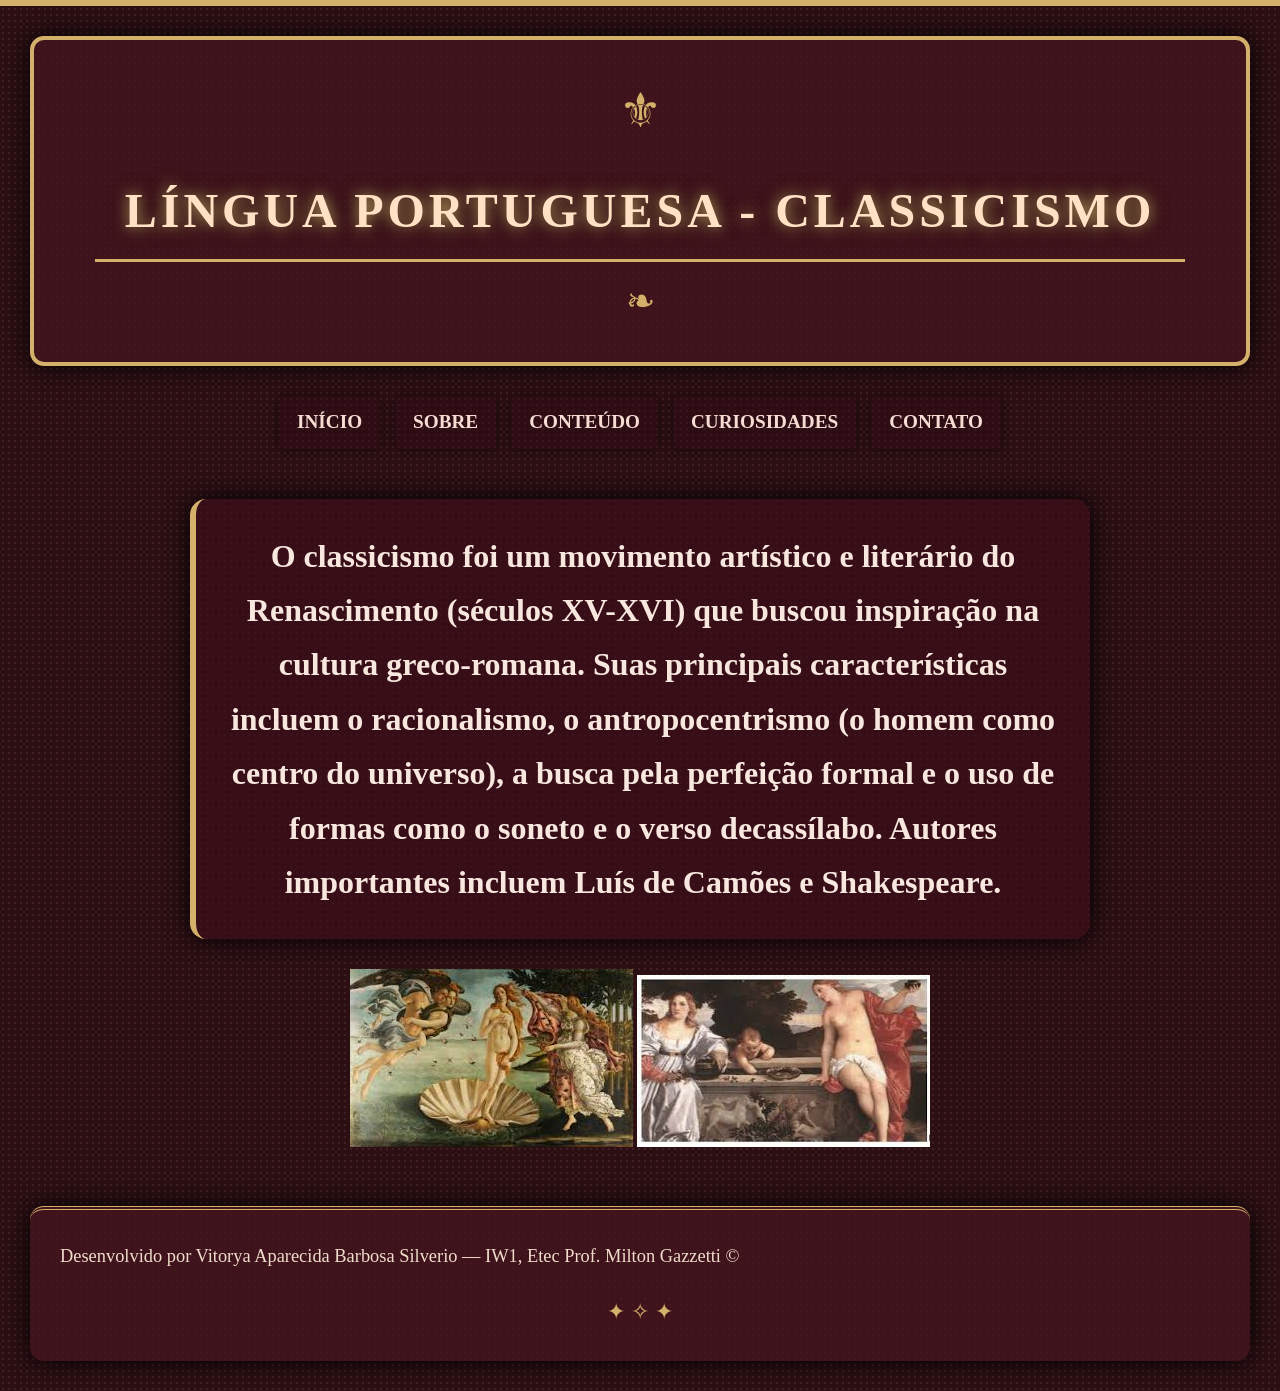
<file: index.html>
<!DOCTYPE html>
<html lang="pt-BR">
<head>
  <meta charset="UTF-8">
  <meta name="viewport" content="width=device-width, initial-scale=1.0">
  <title>Língua Portuguesa</title>
  <link rel="stylesheet" href="style.css">
</head>
<body>
  <header class="cabecalho">
    <h1>Língua Portuguesa - classicismo </h1>
  </header>

  <nav class="menu">
    <a href="index.html">Início</a>
    <a href="sobre.html">Sobre</a>
    <a href="conteudo.html">Conteúdo</a>
    <a href="curiosidades.html">Curiosidades</a>
    <a href="contato.html">Contato</a>
      </nav>

  <div class="conteudo-inicio">
<h1>
  O classicismo foi um movimento artístico e literário do Renascimento (séculos XV-XVI) que buscou inspiração na cultura greco-romana.
   Suas principais características incluem o racionalismo, o antropocentrismo (o homem como centro do universo),
   a busca pela perfeição formal e o uso de formas como o soneto e o verso decassílabo. Autores importantes incluem Luís de Camões e Shakespeare. 
</h1>
</div>

<img src="[data-uri]" alt="">
 <img src="[data-uri]" alt="">

<footer>
    <p>Desenvolvido por Vitorya Aparecida Barbosa Silverio — IW1, Etec Prof. Milton Gazzetti ©</p>
  </footer>

</body>
</html>
</file>
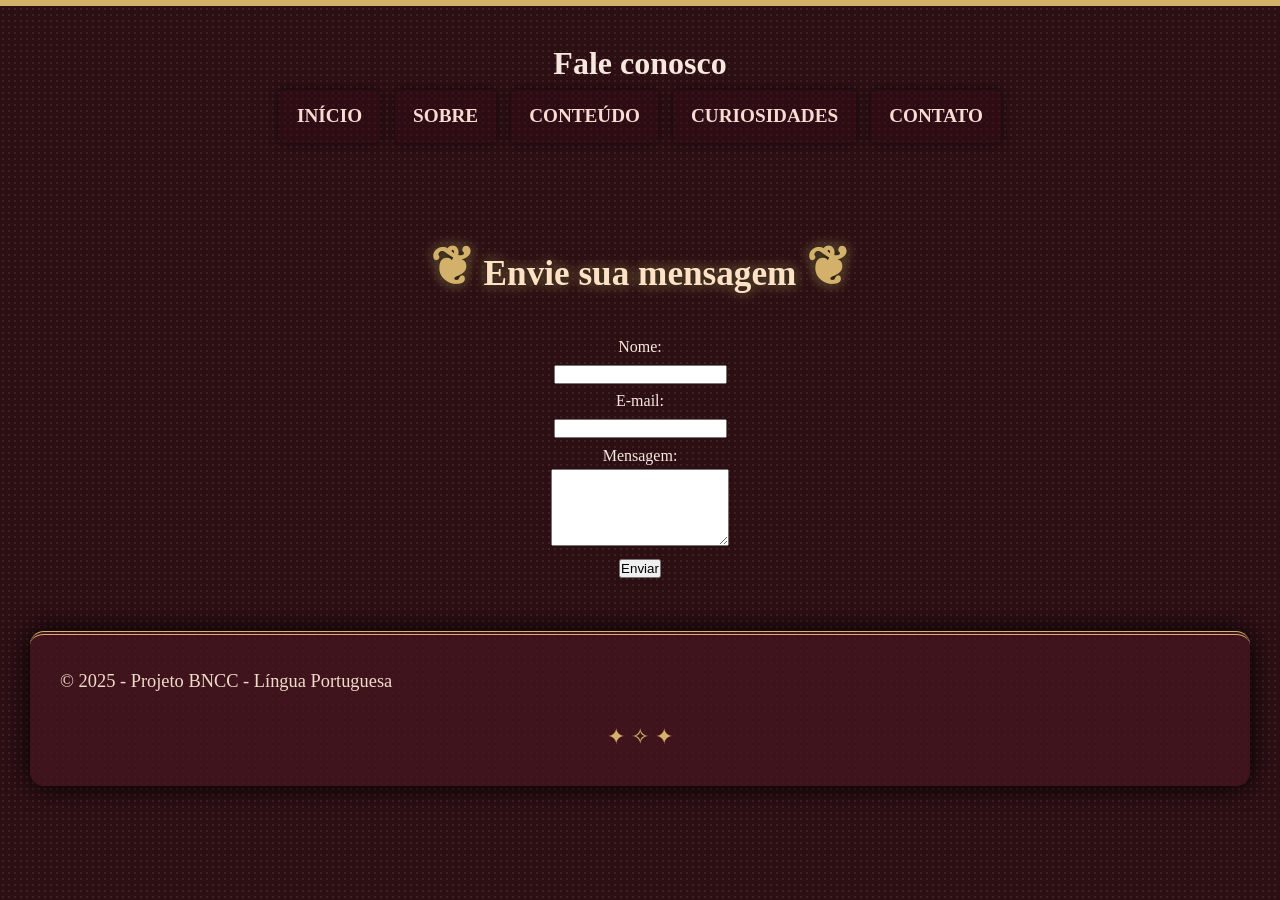
<file: contato.html>
<!DOCTYPE html>
<html lang="pt-BR">
<head>
  <meta charset="UTF-8">
  <meta name="viewport" content="width=device-width, initial-scale=1.0">
  <title>Contato - Classicismo</title>
  <link rel="stylesheet" href="style.css">
</head>
<body>
  <header>
    <h1> Fale conosco</h1>
    <nav class="menu">
      <a href="index.html">Início</a>
      <a href="sobre.html">Sobre</a>
      <a href="conteudo.html">Conteúdo</a>
      <a href="curiosidades.html">Curiosidades</a>
      <a href="contato.html">Contato</a>
    </nav>
  </header>

  <main>

    <h2>Envie sua mensagem</h2>
    <form>
      <label>Nome:</label><br>
      <input type="text" name="nome" required><br>

      <label>E-mail:</label><br>
      <input type="email" name="email" required><br>

      <label>Mensagem:</label><br>
      <textarea name="mensagem" rows="5"></textarea><br>

      <button type="submit">Enviar</button>
    </form>
  </main>

  <footer>
    <p>© 2025 - Projeto BNCC - Língua Portuguesa</p>
  </footer>
</body>
</html>
</file>
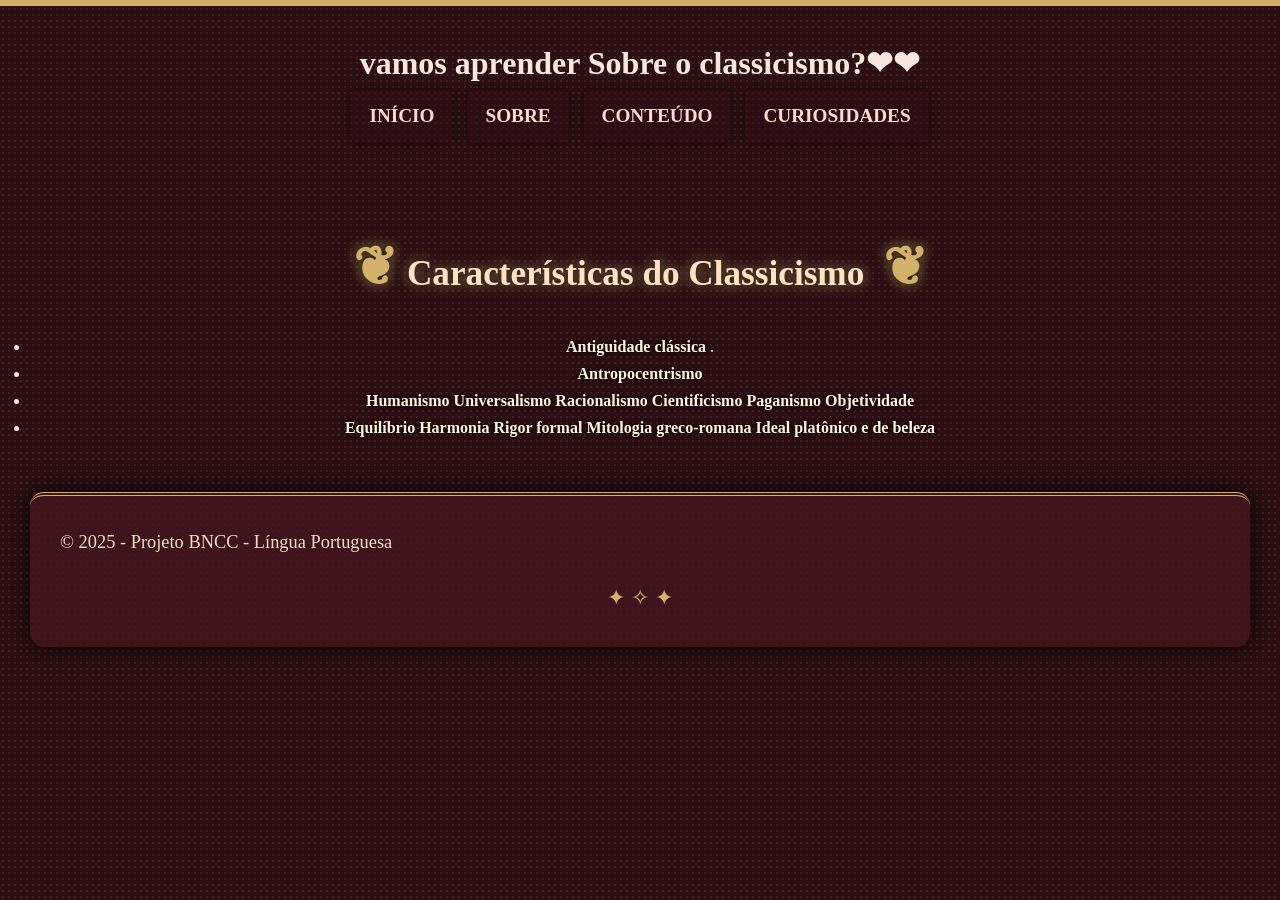
<file: conteudo.html>
<!DOCTYPE html>
<html lang="pt-BR">
<head>
  <meta charset="UTF-8">
  <meta name="viewport" content="width=device-width, initial-scale=1.0">
  <title>Conteúdo - Classicismo</title>
  <link rel="stylesheet" href="style.css">
</head>
<body>
  <header>
    <h1> vamos aprender Sobre o classicismo?❤︎❤︎</h1>
    <nav class="menu">
      <a href="index.html">Início</a>
      <a href="sobre.html">Sobre</a>
      <a href="conteudo.html">Conteúdo</a>
      <a href="curiosidades.html">Curiosidades</a>
    </nav>
  </header>

  <main>
    

    <h2>Características do Classicismo </h2>
    <ul>
      <li><strong>Antiguidade clássica</strong> .</li>
      <li><strong>Antropocentrismo</strong> </li>
      <li><strong>Humanismo
Universalismo
Racionalismo
Cientificismo
Paganismo 

Objetividade</strong> </li>
      <li><strong>Equilíbrio
Harmonia
Rigor formal
Mitologia greco-romana
Ideal platônico e de beleza</strong> </li>
    </ul>
  </main>

  <footer>
    <p>© 2025 - Projeto BNCC - Língua Portuguesa</p>
  </footer>
</body>
</html>
</file>
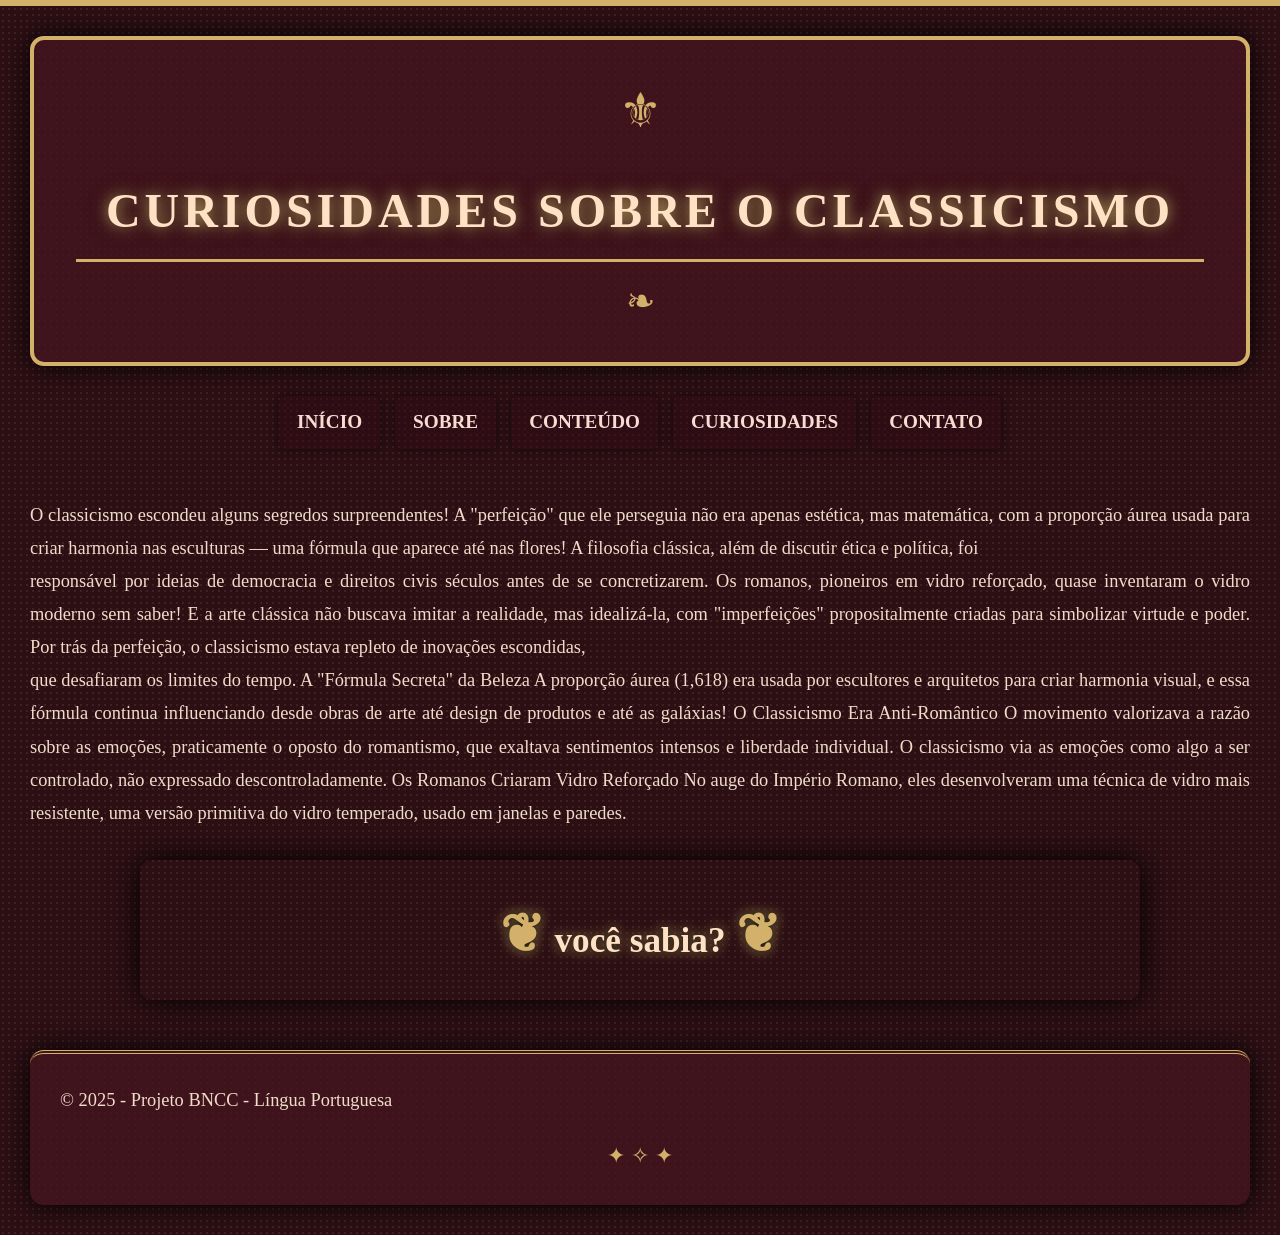
<file: curiosidades.html>
<!DOCTYPE html>
<html lang="pt-BR">
<head>
  <meta charset="UTF-8">
  <meta name="viewport" content="width=device-width, initial-scale=1.0">
  <title>você sabia?</title>
  <link rel="stylesheet" href="style.css">
</head>
<body>
  <header class="cabecalho">
    <h1>Curiosidades sobre o Classicismo</h1>
  </header>

  <nav class="menu">
    <a href="index.html">Início</a>
    <a href="sobre.html">Sobre</a>
    <a href="conteudo.html">Conteúdo</a>
    <a href="curiosidades.html">Curiosidades</a>
    <a href="contato.html">Contato</a>
  </nav>

  


  <div class="conteudo-curiosidades">
    <p >
       O classicismo escondeu alguns segredos surpreendentes! A "perfeição" que ele perseguia não era apenas estética,
         mas matemática, com a proporção áurea usada para criar harmonia nas esculturas — uma fórmula que aparece até nas flores!
          A filosofia clássica, além de discutir ética e política, foi<br> responsável por ideias de democracia e direitos civis séculos
           antes de se concretizarem. Os romanos, pioneiros em vidro 
           reforçado, quase inventaram o vidro moderno sem saber! E a arte 
           clássica não buscava imitar a realidade, mas idealizá-la, com "imperfeições" propositalmente criadas para simbolizar virtude
            e poder. Por trás da perfeição, o classicismo estava repleto de inovações escondidas, </br>que desafiaram os limites do tempo.
      A "Fórmula Secreta" da Beleza
A proporção áurea (1,618) era usada por escultores e arquitetos para criar harmonia visual, e essa fórmula 
continua influenciando desde obras de arte até design de produtos e até as galáxias!
      O Classicismo Era Anti-Romântico
O movimento valorizava a razão sobre as emoções, praticamente o oposto do romantismo, que exaltava sentimentos intensos e liberdade
 individual. O classicismo via as emoções como algo a ser controlado, não expressado descontroladamente.
      Os Romanos Criaram Vidro Reforçado
No auge do Império Romano, eles desenvolveram uma 
técnica de vidro mais resistente, uma versão primitiva do vidro temperado, usado em janelas e paredes. 
    </p>
<section class="banner-video">
  <div class="texto banner">
    <h2>você sabia?</h2>
  </div>
</section>

  <footer>
    <p>© 2025 - Projeto BNCC - Língua Portuguesa</p>
  </footer>
</body>
</html>
</file>
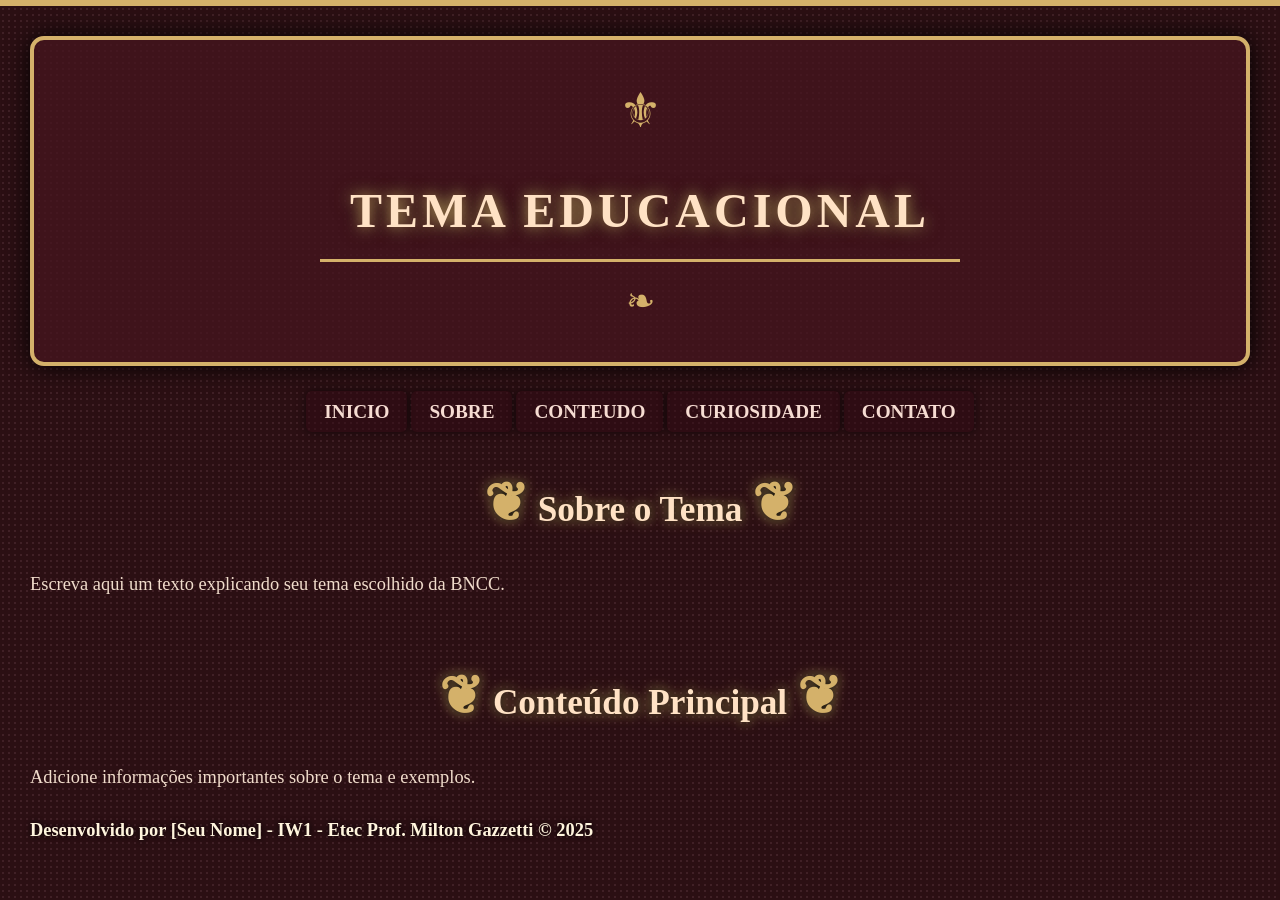
<file: index (1).html>
<!DOCTYPE html>
<html lang="pt-BR">
<head>
  <meta charset="UTF-8">
  <meta name="viewport" content="width=device-width, initial-scale=1.0">
  <title>Tema Educacional</title>
  <link rel="stylesheet" href="style.css">
</head>
<body>
   <div class="cabecalho">   
       <h1>Tema Educacional</h1>
  </div>
  <div class="menu">
    <a href="#Inicio">Inicio</a> 
    <a href="#Sobre">Sobre</a>
    <a href="#Conteudo">Conteudo</a>
    <a href="#Curiosidade">Curiosidade</a>
    <a href="#Contato">Contato</a>
  </div>

  <h2>Sobre o Tema</h2>
  <p>Escreva aqui um texto explicando seu tema escolhido da BNCC.</p>

  <h2>Conteúdo Principal</h2>
  <p>Adicione informações importantes sobre o tema e exemplos.</p>

  <p><strong>Desenvolvido por [Seu Nome] - IW1 - Etec Prof. Milton Gazzetti © 2025</strong></p>

</body>
</html>
</file>
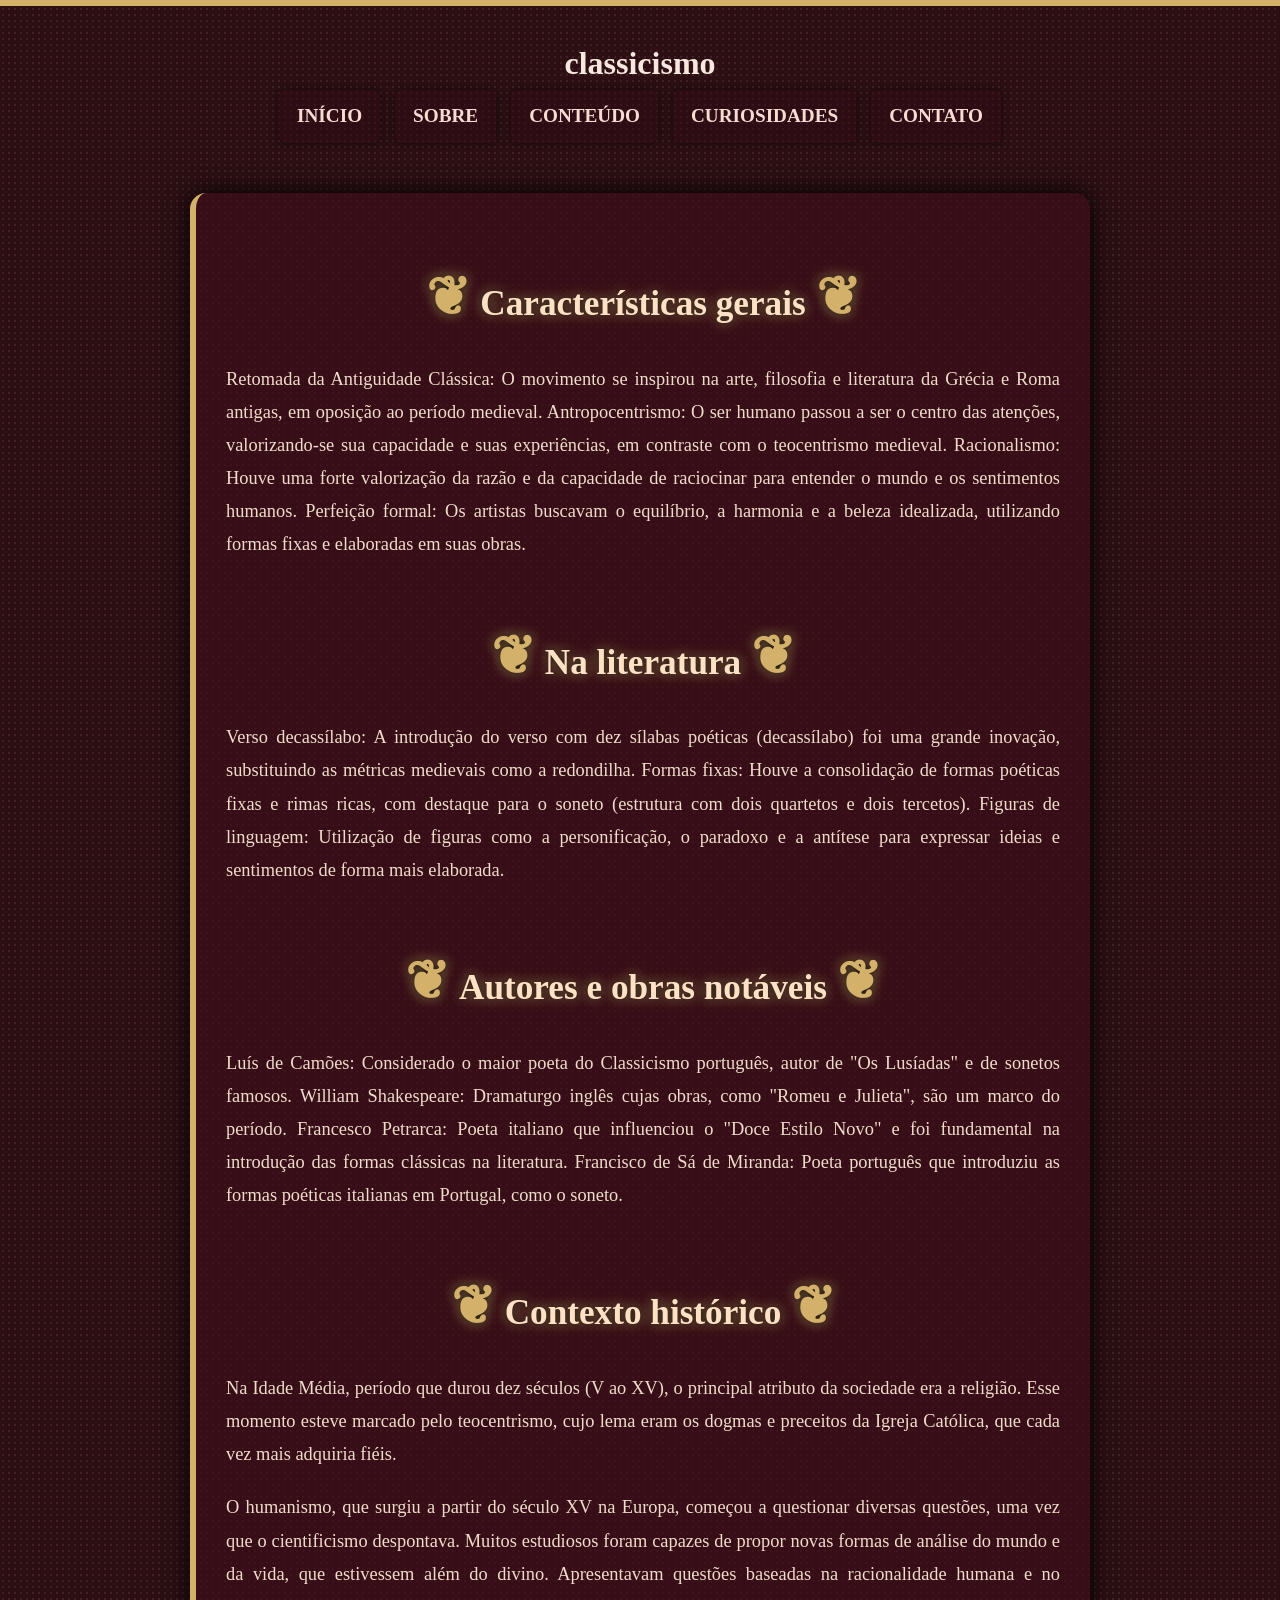
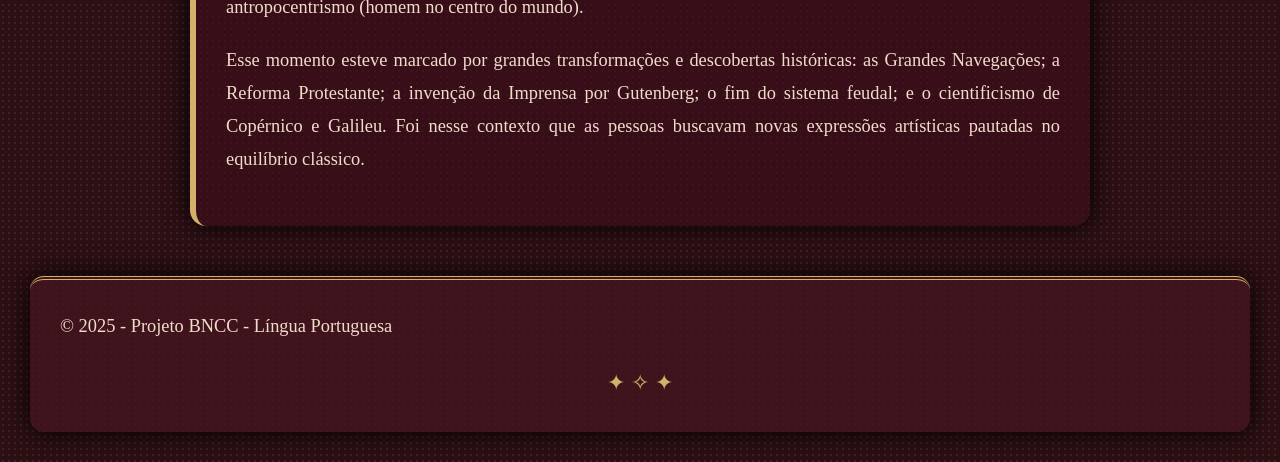
<file: sobre.html>
<!DOCTYPE html>
<html lang="pt-BR">
<head>
  <meta charset="UTF-8">
  <meta name="viewport" content="width=device-width, initial-scale=1.0">
  <title>contexto</title>
  <link rel="stylesheet" href="style.css">
</head>
<body>
  <header>
    <h1>classicismo</h1>
    <nav class="menu">
      <a href="index.html">Início</a>
      <a href="sobre.html">Sobre</a>
      <a href="conteudo.html">Conteúdo</a>
      <a href="curiosidades.html">Curiosidades</a>
      <a href="contato.html">Contato</a>
    </nav>
  </header>

  <main>
    <div class="text_sobre">
      <h2>Características gerais</h2>
      <p>
        Retomada da Antiguidade Clássica: O movimento se inspirou na arte, filosofia e literatura da Grécia e Roma antigas, em oposição ao período medieval. Antropocentrismo: O ser humano passou a ser o centro das atenções, valorizando-se sua capacidade e suas experiências, em contraste com o teocentrismo medieval. Racionalismo: Houve uma forte valorização da razão e da capacidade de raciocinar para entender o mundo e os sentimentos humanos. Perfeição formal: Os artistas buscavam o equilíbrio, a harmonia e a beleza idealizada, utilizando formas fixas e elaboradas em suas obras.
      </p>

      <h2>Na literatura</h2>
      <p>
        Verso decassílabo: A introdução do verso com dez sílabas poéticas (decassílabo) foi uma grande inovação, substituindo as métricas medievais como a redondilha. Formas fixas: Houve a consolidação de formas poéticas fixas e rimas ricas, com destaque para o soneto (estrutura com dois quartetos e dois tercetos). Figuras de linguagem: Utilização de figuras como a personificação, o paradoxo e a antítese para expressar ideias e sentimentos de forma mais elaborada.
      </p>

      <h2>Autores e obras notáveis</h2>
      <p>
        Luís de Camões: Considerado o maior poeta do Classicismo português, autor de "Os Lusíadas" e de sonetos famosos. William Shakespeare: Dramaturgo inglês cujas obras, como "Romeu e Julieta", são um marco do período. Francesco Petrarca: Poeta italiano que influenciou o "Doce Estilo Novo" e foi fundamental na introdução das formas clássicas na literatura. Francisco de Sá de Miranda: Poeta português que introduziu as formas poéticas italianas em Portugal, como o soneto.
      </p>

      <h2>Contexto histórico</h2>
      <p>
        Na Idade Média, período que durou dez séculos (V ao XV), o principal atributo da sociedade era a religião. Esse momento esteve marcado pelo teocentrismo, cujo lema eram os dogmas e preceitos da Igreja Católica, que cada vez mais adquiria fiéis.
      </p>

      <p>
        O humanismo, que surgiu a partir do século XV na Europa, começou a questionar diversas questões, uma vez que o cientificismo despontava. Muitos estudiosos foram capazes de propor novas formas de análise do mundo e da vida, que estivessem além do divino. Apresentavam questões baseadas na racionalidade humana e no antropocentrismo (homem no centro do mundo).
      </p>

      <p>
        Esse momento esteve marcado por grandes transformações e descobertas históricas: as Grandes Navegações; a Reforma Protestante; a invenção da Imprensa por Gutenberg; o fim do sistema feudal; e o cientificismo de Copérnico e Galileu. Foi nesse contexto que as pessoas buscavam novas expressões artísticas pautadas no equilíbrio clássico.
      </p>
    </div>
  </main>

  <footer>
    <p>© 2025 - Projeto BNCC - Língua Portuguesa</p>
  </footer>
</body>
</html>
</file>
<file: style.css>
/* ===============================
   RESET GLOBAL
================================== */
* {
    margin: 0;
    padding: 0;
    box-sizing: border-box;
    scroll-behavior: smooth;
}

body {
    font-family: "Georgia", serif;
    color: #f8e7df;
    text-align: center;
    line-height: 1.7;
    padding: 30px;
    background: 
        url([data-uri]...) no-repeat center center fixed,
        radial-gradient(#402026 1px, #2b0f13 1px);
    background-size: cover, 6px 6px;
    border-top: 6px solid #d4b16a;
    animation: fadeInBg 2s ease;
}

/* ===============================
   ANIMAÇÃO DE FUNDO
================================== */
@keyframes fadeInBg {
    from { opacity: 0; }
    to { opacity: 1; }
}

/* ===============================
   CABEÇALHO
================================== */
.cabecalho {
    background: rgba(70, 20, 30, 0.75);
    padding: 30px 20px;
    margin-bottom: 30px;
    border-radius: 14px;
    border: 4px solid #d4b16a;
    box-shadow: 0 0 25px #000;
    position: relative;
}

.cabecalho::before { content: "⚜"; display: block; font-size: 3em; color: #d4b16a; margin-bottom: 10px; }
.cabecalho h1 {
    color: #ffe2c5;
    font-size: 3em;
    text-transform: uppercase;
    letter-spacing: 4px;
    text-shadow: 0 0 15px #d4b16a, 0 0 20px #000;
    display: inline-block;
    padding: 8px 30px;
    border-bottom: 3px solid #d4b16a;
    transition: 0.3s all;
}
.cabecalho h1:hover {
    transform: scale(1.1);
    color: #fff5dd;
}

.cabecalho::after { content: "❧"; display: block; font-size: 2.2em; color: #d4b16a; margin-top: 10px; }

/* ===============================
   MENU/NAVEGAÇÃO
================================== */
nav.menu {
    display: flex;
    justify-content: center;
    flex-wrap: wrap;
    margin-bottom: 50px;
    gap: 15px;
}

.menu a {
    color: #f6dcd2;
    font-size: 1.2em;
    font-weight: bold;
    text-transform: uppercase;
    padding: 10px 18px;
    text-decoration: none;
    border-radius: 6px;
    position: relative;
    transition: 0.3s all;
    background: rgba(50, 10, 20, 0.5);
    box-shadow: 0 0 10px #00000088;
}

.menu a::after {
    content: "";
    position: absolute;
    left: 50%;
    bottom: 0;
    transform: translateX(-50%);
    width: 0;
    height: 3px;
    background: #d4b16a;
    transition: 0.3s;
}

.menu a:hover {
    color: #d4b16a;
    background: rgba(100, 40, 20, 0.7);
    transform: scale(1.1);
}

.menu a:hover::after {
    width: 80%;
}

/* ===== Menu ativo ===== */
.menu a.active {
    color: #d4b16a;
    background: rgba(180, 120, 40, 0.95);
    box-shadow: 0 0 18px #d4b16a88;
    transform: scale(1.06);
}
.menu a.active::after {
    width: 80%;
}

/* ===============================
   TÍTULOS SEÇÕES
================================== */
h2 {
    font-size: 2.2em;
    color: #ffe2c5;
    margin: 30px 0 20px;
    text-shadow: 0 0 8px #000, 0 0 12px #d4b16a;
    display: inline-block;
    position: relative;
    transition: 0.3s all;
}

h2::before, h2::after {
    content: "❦";
    color: #d4b16a;
    font-size: 1.5em;
    margin: 0 10px;
}

h2:hover {
    color: #fff5dd;
    transform: scale(1.05);
}

/* ===============================
   PARÁGRAFOS
================================== */
p {
    font-size: 1.15em;
    color: #f0dccb;
    margin-bottom: 20px;
    text-align: justify;
    line-height: 1.8;
}

strong {
    color: #fff5dd;
    text-shadow: 0 0 6px #000;
}

/* ===============================
   CONTEÚDOS / CARDS
================================== */
.conteudo-inicio,
.conteudo-curiosidade,
.text_sobre {
    max-width: 900px;
    margin: 30px auto;
    background: rgba(60, 15, 25, 0.7);
    padding: 30px;
    border-radius: 16px;
    border-left: 6px solid #d4b16a;
    box-shadow: 0 0 25px #000;
    transition: transform 0.3s, box-shadow 0.3s;
}

.conteudo-inicio:hover,
.conteudo-curiosidade:hover,
.text_sobre:hover {
    transform: translateY(-5px);
    box-shadow: 0 0 35px #d4b16a88;
}

/* ===============================
   BANNER / IMAGEM PRINCIPAL
================================== */
.banner {
    margin: 30px auto;
    max-width: 1000px;
    border-radius: 12px;
    overflow: hidden;
    box-shadow: 0 0 30px #000;
}

.banner img {
    width: 100%;
    height: 360px;
    object-fit: cover;
    border: 6px solid #d4b16a;
    transition: transform 0.5s, filter 0.5s;
}

.banner img:hover {
    transform: scale(1.05);
    filter: brightness(1.1);
}

/* ===============================
   RODAPÉ
================================== */
footer {
    margin-top: 50px;
    padding: 30px;
    font-size: 1em;
    color: #f6dcd2;
    background: rgba(70, 20, 30, 0.75);
    border-radius: 14px;
    border-top: 4px double #d4b16a;
    box-shadow: 0 0 25px #000;
    transition: all 0.3s;
}

footer::after {
    content: "✦ ✧ ✦";
    display: block;
    margin-top: 10px;
    color: #d4b16a;
    font-size: 1.4em;
}

/* ===============================
   LINKS GERAIS
================================== */
a {
    color: #f6dcd2;
    transition: 0.3s all;
}

a:hover {
    color: #d4b16a;
    transform: scale(1.08);
}

/* ===============================
   RESPONSIVIDADE
================================== */
@media (max-width: 768px) {
    .cabecalho h1 { font-size: 2em; }
    .menu a { font-size: 1em; margin: 5px; padding: 8px 12px; }
    h2 { font-size: 1.7em; }
    .banner img { height: 250px; }
    .conteudo-inicio,
    .conteudo-curiosidade,
    .text_sobre { padding: 20px; }
}
</file>
